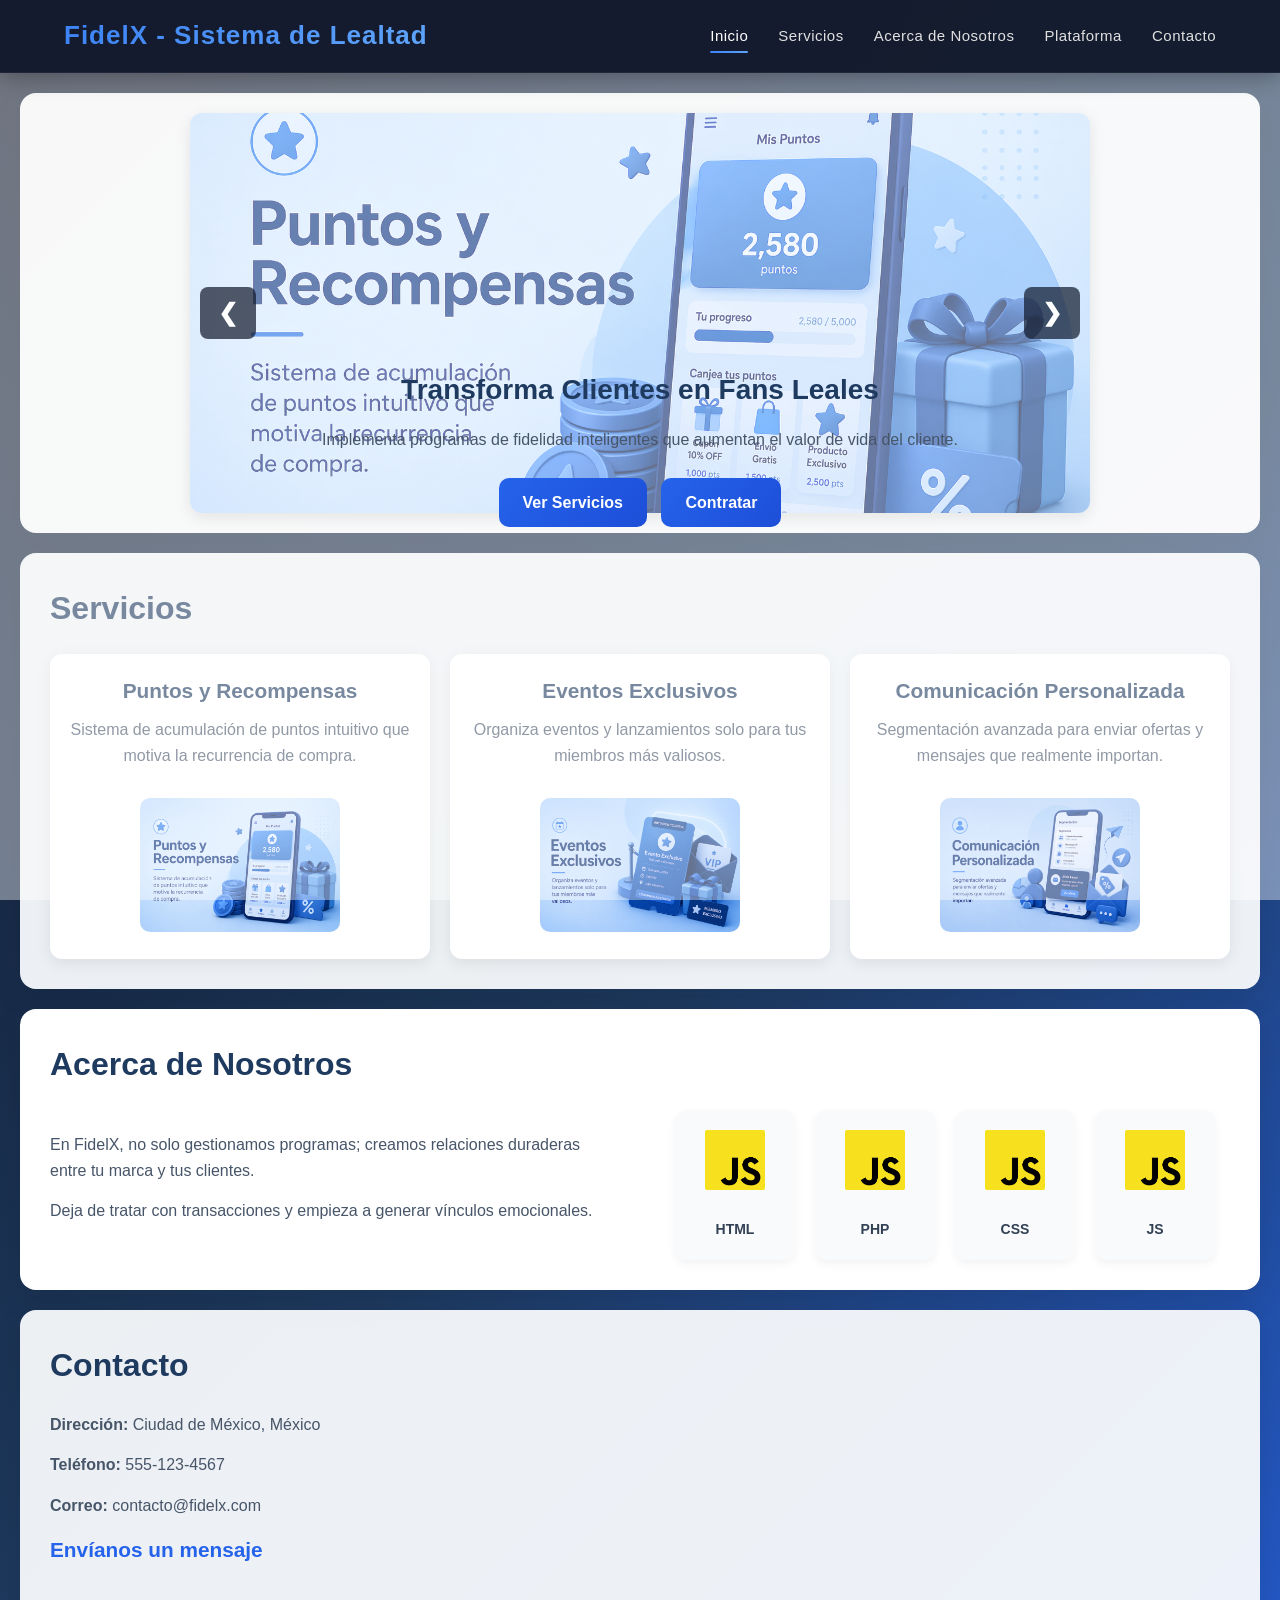
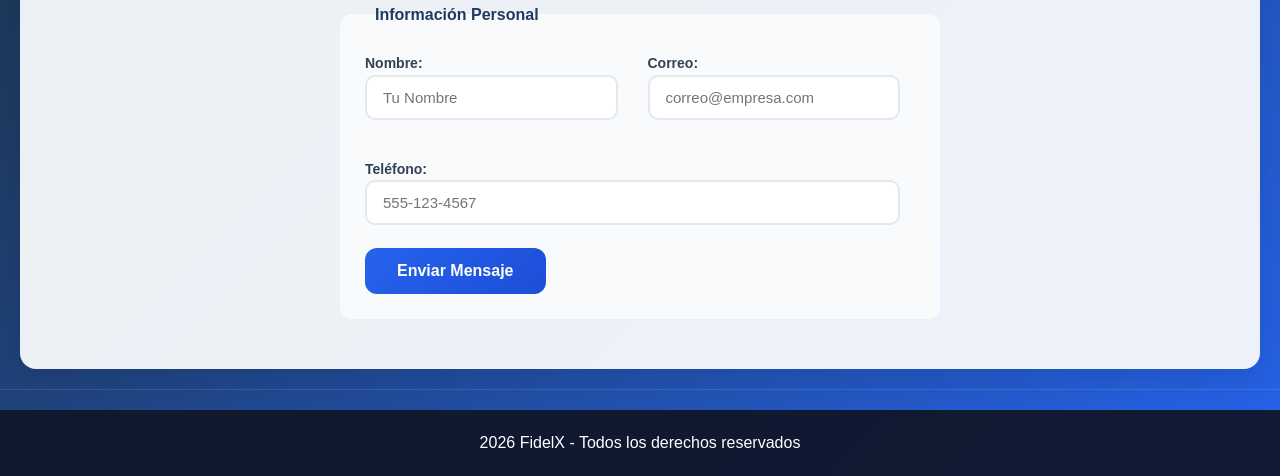
<file: html/index.html>
<!DOCTYPE html>
<html lang="es">

<head>
    <!-- Configuración básica -->
    <meta charset="UTF-8">
    <meta name="viewport" content="width=device-width, initial-scale=1.0">
    <title>Inicio - FidelX</title>

    <!-- Estilos generales -->
    <link rel="stylesheet" href="../css/styles.css">
</head>

<body>

    <!-- HEADER: aquí básicamente puse el título del sistema y el menú -->
    <header>
        <h1>FidelX - Sistema de Lealtad</h1>
        <nav>
            <ul>
                <!-- navegación entre páginas -->
                <li><a href="../html/index.html" class="active">Inicio</a></li>
                <li><a href="../html/servicios.html">Servicios</a></li>
                <li><a href="../html/acercanosotros.html">Acerca de Nosotros</a></li>
                <li><a href="../html/instalaciones.html">Plataforma</a></li>
                <li><a href="../html/contacto.html">Contacto</a></li>
            </ul>
        </nav>
    </header>

    <main>

        <!-- HERO: sección principal con carrusel -->
        <section id="Inicio" class="hero">
            <div class="slider-contenedor">
                <!-- imágenes que van cambiando -->
                <img src="../img/imgPuntos.png" class="slide slide-active">
                <img src="../img/imgEventos.png" class="slide">
                <img src="../img/imgComunidad.png" class="slide">

                <!-- botones para mover el slider -->
                <button id="prev">&#10094;</button>
                <button id="next">&#10095;</button>
            </div>

            <!-- texto encima del slider -->
            <div class="overlay">
                <div class="hero-texto">
                    <h2>Transforma Clientes en Fans Leales</h2>
                    <p>Implementa programas de fidelidad inteligentes que aumentan el valor de vida del cliente.</p>
                    <div class="botones">
                        <a href="#servicios" class="button">Ver Servicios</a>
                        <a href="#contacto" class="button">Contratar</a>
                    </div>
                </div>
            </div>
        </section>

        <!-- SERVICIOS: aquí muestro lo que ofrece el sistema -->
        <section id="servicios">
            <h2>Servicios</h2>
            <div class="servicios-contenedor">

                <!-- cada card es un servicio -->
                <div class="card">
                    <h3>Puntos y Recompensas</h3>
                    <p>Sistema de acumulación de puntos intuitivo que motiva la recurrencia de compra.</p>
                    <img src="../img/imgPuntos.png" class="img-servicio" width="200px" height="200px">
                </div>

                <div class="card">
                    <h3>Eventos Exclusivos</h3>
                    <p>Organiza eventos y lanzamientos solo para tus miembros más valiosos.</p>
                    <img src="../img/imgEventos.png" class="img-servicio" width="200px" height="200px">
                </div>

                <div class="card">
                    <h3>Comunicación Personalizada</h3>
                    <p>Segmentación avanzada para enviar ofertas y mensajes que realmente importan.</p>
                    <img src="../img/imgPersonalizada.png" class="img-servicio" width="200px" height="200px">
                </div>
            </div>
        </section>

        <!-- ACERCA DE: info del proyecto + tecnologías -->
        <section id="acercanosotros">
            <h2>Acerca de Nosotros</h2>
            <div class="acerca-flex">

                <!-- texto descriptivo -->
                <div class="acerca-texto">
                    <p>En FidelX, no solo gestionamos programas; creamos relaciones duraderas entre tu marca y tus clientes.</p>
                    <p>Deja de tratar con transacciones y empieza a generar vínculos emocionales.</p>
                </div>

                <!-- tecnologías (cada una tiene info oculta en data-info) -->
                <div class="acerca-contenedor">
                    <div class="tech" data-info="HTML es el lenguaje base para estructurar páginas web">
                        <img src="../img/javascript-logo-1.webp">
                        <h3>HTML</h3>
                    </div>

                    <div class="tech" data-info="PHP es un lenguaje de programación del lado del servidor">
                        <img src="../img/javascript-logo-1.webp">
                        <h3>PHP</h3>
                    </div>

                    <div class="tech" data-info="CSS es un lenguaje de estilos para páginas web">
                        <img src="../img/javascript-logo-1.webp">
                        <h3>CSS</h3>
                    </div>

                    <div class="tech" data-info="JS es un lenguaje de programación del lado del cliente">
                        <img src="../img/javascript-logo-1.webp">
                        <h3>JS</h3>
                    </div>
                </div>
            </div>

            <!-- aquí se muestra la info cuando haces click -->
            <div id="info-tech" class="info-tech"></div>
        </section>

        <!-- CONTACTO: sección para capturar datos -->
        <section id="contacto">
            <h2>Contacto</h2>
            <p><strong>Dirección:</strong> Ciudad de México, México</p>
            <p><strong>Teléfono:</strong> 555-123-4567</p>
            <p><strong>Correo:</strong> contacto@fidelx.com</p>

            <h3>Envíanos un mensaje</h3>

            <!-- formulario básico -->
            <form id="form" class="form">
                <fieldset>
                    <legend>Información Personal</legend>

                    <div class="fila">
                        <label>Nombre:
                            <input type="text" name="nombre" placeholder="Tu Nombre">
                        </label>
                        <br>

                        <label>Correo:
                            <input type="email" name="email" placeholder="correo@empresa.com">
                        </label>
                        <br>

                        <label>Teléfono:
                            <input type="tel" name="telefono" placeholder="555-123-4567">
                        </label>
                        <br>
                    </div>

                    <button type="submit">Enviar Mensaje</button>
                </fieldset>
            </form>
        </section>
    </main>

    <hr>

    <!-- footer simple -->
    <footer>2026 FidelX - Todos los derechos reservados</footer>

    <script>
        document.addEventListener("DOMContentLoaded", () => {

            // SLIDER 
            // aquí hago que el carrusel funcione automático y manual

            const slides = document.querySelectorAll('.slide');
            const prevBtn = document.getElementById('prev');
            const nextBtn = document.getElementById('next');

            let currentSlide = 0;

            function showSlide(index) {

                // quito la clase activa de todas
                slides.forEach(slide => {
                    slide.classList.remove('slide-active');
                });

                // controlo que no se salga del rango
                if (index >= slides.length) {
                    currentSlide = 0;
                } else if (index < 0) {
                    currentSlide = slides.length - 1;
                } else {
                    currentSlide = index;
                }

                // activo la actual
                slides[currentSlide].classList.add('slide-active');
            }

            if (prevBtn && nextBtn) {

                // botón anterior
                prevBtn.addEventListener('click', () => {
                    showSlide(currentSlide - 1);
                });

                // botón siguiente
                nextBtn.addEventListener('click', () => {
                    showSlide(currentSlide + 1);
                });

                // cambio automático cada 5 segundos
                setInterval(() => {
                    showSlide(currentSlide + 1);
                }, 5000);
            }

            //  TECNOLOGÍAS
            // cuando haces click muestra info abajo

            const techs = document.querySelectorAll(".tech");
            const infoTech = document.getElementById("info-tech");

            techs.forEach(tech => {
                tech.addEventListener("click", () => {
                    const info = tech.getAttribute("data-info");
                    infoTech.textContent = info;
                    infoTech.style.display = "block";
                });
            });

            // IMÁGENES SERVICIOS 
            // efecto zoom al hacer click

            const imgServicios = document.querySelectorAll(".img-servicio");

            imgServicios.forEach(img => {
                img.addEventListener("click", () => {
                    img.classList.toggle("zoomed");
                });
            });

            //  FORMULARIO 
            // validación básica

            const form = document.querySelector('form');

            form.addEventListener('submit', function (e) {

                e.preventDefault();

                const nombre = form.querySelector('input[name="nombre"]').value.trim();
                const email = form.querySelector('input[name="email"]').value.trim();
                const telefono = form.querySelector('input[name="telefono"]').value.trim();

                // valido que no estén vacíos
                if (nombre === '' || email === '' || telefono === '') {
                    alert('Todos los campos son obligatorios');
                    return;
                }

                // si pasa validación
                alert('Mensaje enviado correctamente');

                form.reset();
            });
        });
    </script>
</body>

</html>
</file>
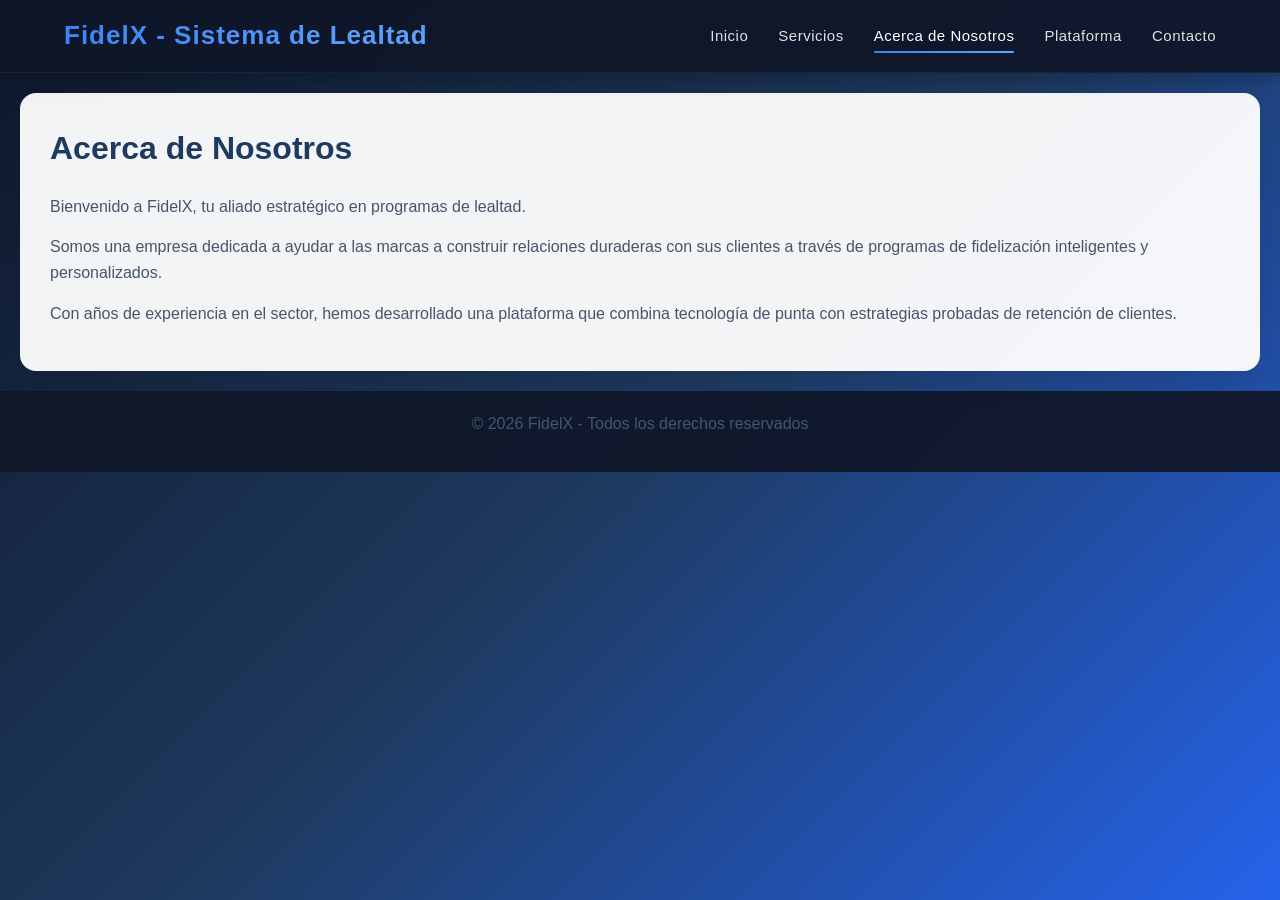
<file: html/acercanosotros.html>
<!DOCTYPE html>
<html lang="es">
<head>
    <meta charset="UTF-8">
    <meta name="viewport" content="width=device-width, initial-scale=1.0">
    <title>Acerca de Nosotros - FidelX</title>
    <link rel="stylesheet" href="../css/styles.css">
</head>
<body>
    <header>
        <h1>FidelX - Sistema de Lealtad</h1>
        <nav>
            <ul>
                <li><a href="../html/index.html">Inicio</a></li>
                <li><a href="../html/servicios.html">Servicios</a></li>
                <li><a href="../html/acercanosotros.html" class="active">Acerca de Nosotros</a></li>
                <li><a href="../html/instalaciones.html">Plataforma</a></li>
                <li><a href="../html/contacto.html">Contacto</a></li>
            </ul>
        </nav> 
    </header>

    <main>
        <section>
            <h2>Acerca de Nosotros</h2>
            <p>Bienvenido a FidelX, tu aliado estratégico en programas de lealtad.</p>
            <p>Somos una empresa dedicada a ayudar a las marcas a construir relaciones duraderas con sus clientes a través de programas de fidelización inteligentes y personalizados.</p>
            <p>Con años de experiencia en el sector, hemos desarrollado una plataforma que combina tecnología de punta con estrategias probadas de retención de clientes.</p>
        </section>
    </main>

    <footer>
        <p>&copy; 2026 FidelX - Todos los derechos reservados</p>
    </footer>
</body>
</html>
</file>
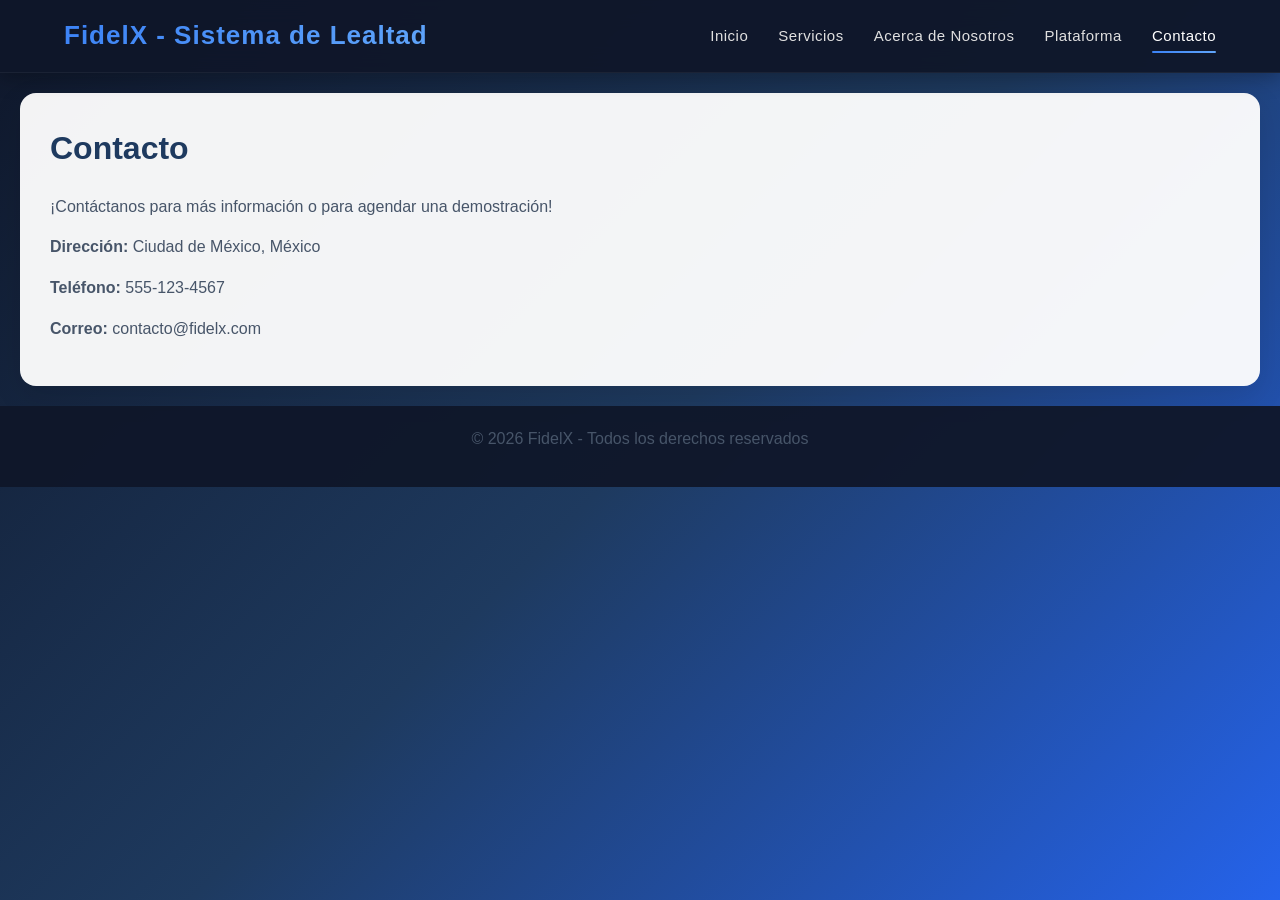
<file: html/contacto.html>
<!DOCTYPE html>
<html lang="es">
<head>
    <meta charset="UTF-8">
    <meta name="viewport" content="width=device-width, initial-scale=1.0">
    <title>Contacto - FidelX</title>
    <link rel="stylesheet" href="../css/styles.css">
</head>
<body>
    <header>
        <h1>FidelX - Sistema de Lealtad</h1>
        <nav>
            <ul>
                <li><a href="../html/index.html">Inicio</a></li>
                <li><a href="../html/servicios.html">Servicios</a></li>
                <li><a href="../html/acercanosotros.html">Acerca de Nosotros</a></li>
                <li><a href="../html/instalaciones.html">Plataforma</a></li>
                <li><a href="../html/contacto.html" class="active">Contacto</a></li>
            </ul>
        </nav> 
    </header>

    <main>
        <section>
            <h2>Contacto</h2>
            <p>¡Contáctanos para más información o para agendar una demostración!</p>
            <p><strong>Dirección:</strong> Ciudad de México, México</p>
            <p><strong>Teléfono:</strong> 555-123-4567</p>
            <p><strong>Correo:</strong> contacto@fidelx.com</p>
        </section>
    </main>

    <footer>
        <p>&copy; 2026 FidelX - Todos los derechos reservados</p>
    </footer>
</body>
</html>
</file>
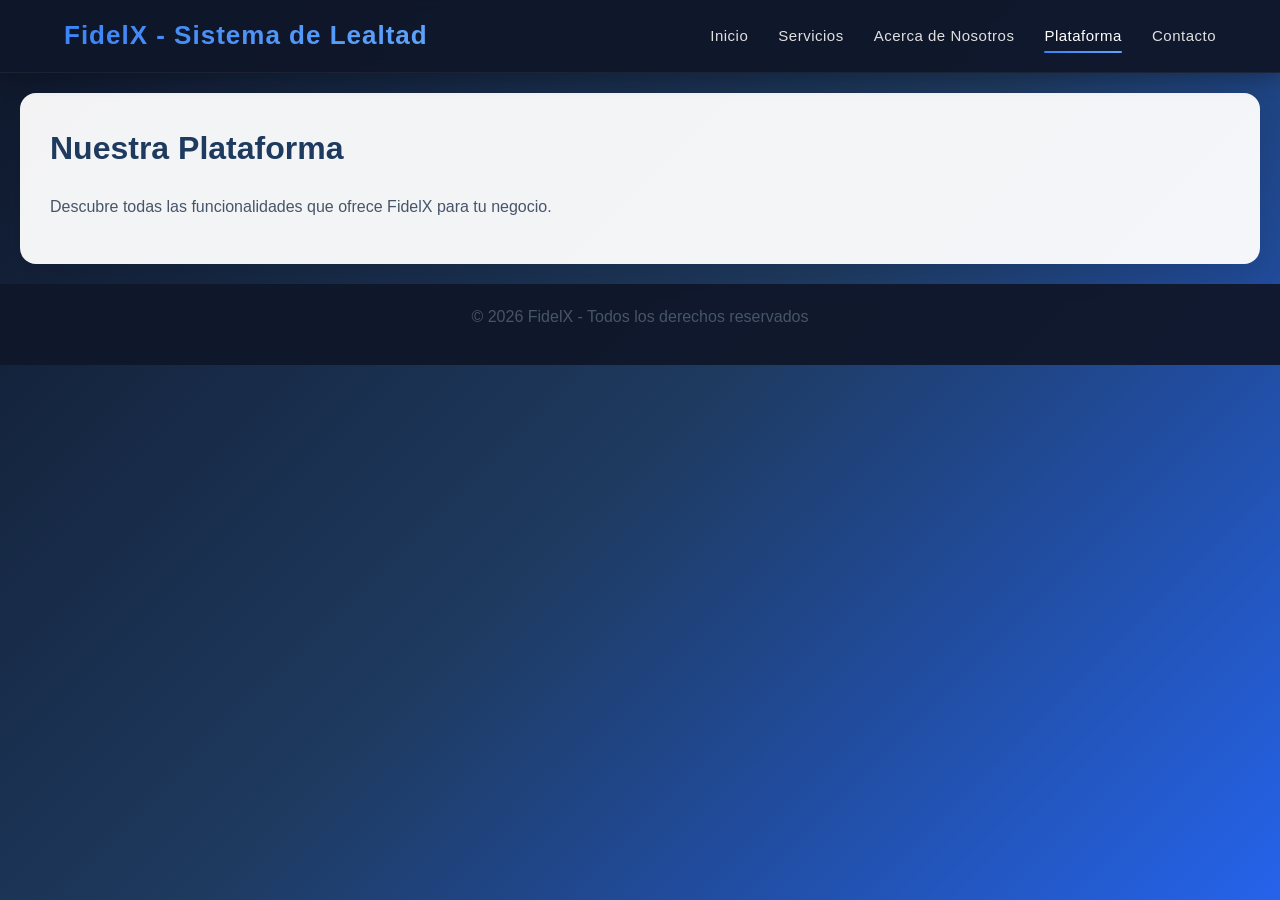
<file: html/instalaciones.html>
<!DOCTYPE html>
<html lang="es">
<head>
    <meta charset="UTF-8">
    <meta name="viewport" content="width=device-width, initial-scale=1.0">
    <title>Plataforma - FidelX</title>
    <link rel="stylesheet" href="../css/styles.css">
</head>
<body>
    <header>
        <h1>FidelX - Sistema de Lealtad</h1>
        <nav>
            <ul>
                <li><a href="../html/index.html">Inicio</a></li>
                <li><a href="../html/servicios.html">Servicios</a></li>
                <li><a href="../html/acercanosotros.html">Acerca de Nosotros</a></li>
                <li><a href="../html/instalaciones.html" class="active">Plataforma</a></li>
                <li><a href="../html/contacto.html">Contacto</a></li>
            </ul>
        </nav> 
    </header>   

    <main>
        <section>
            <h2>Nuestra Plataforma</h2>
            <p>Descubre todas las funcionalidades que ofrece FidelX para tu negocio.</p>
        </section>
    </main>

    <footer>
        <p>&copy; 2026 FidelX - Todos los derechos reservados</p>
    </footer>
</body>
</html>
</file>
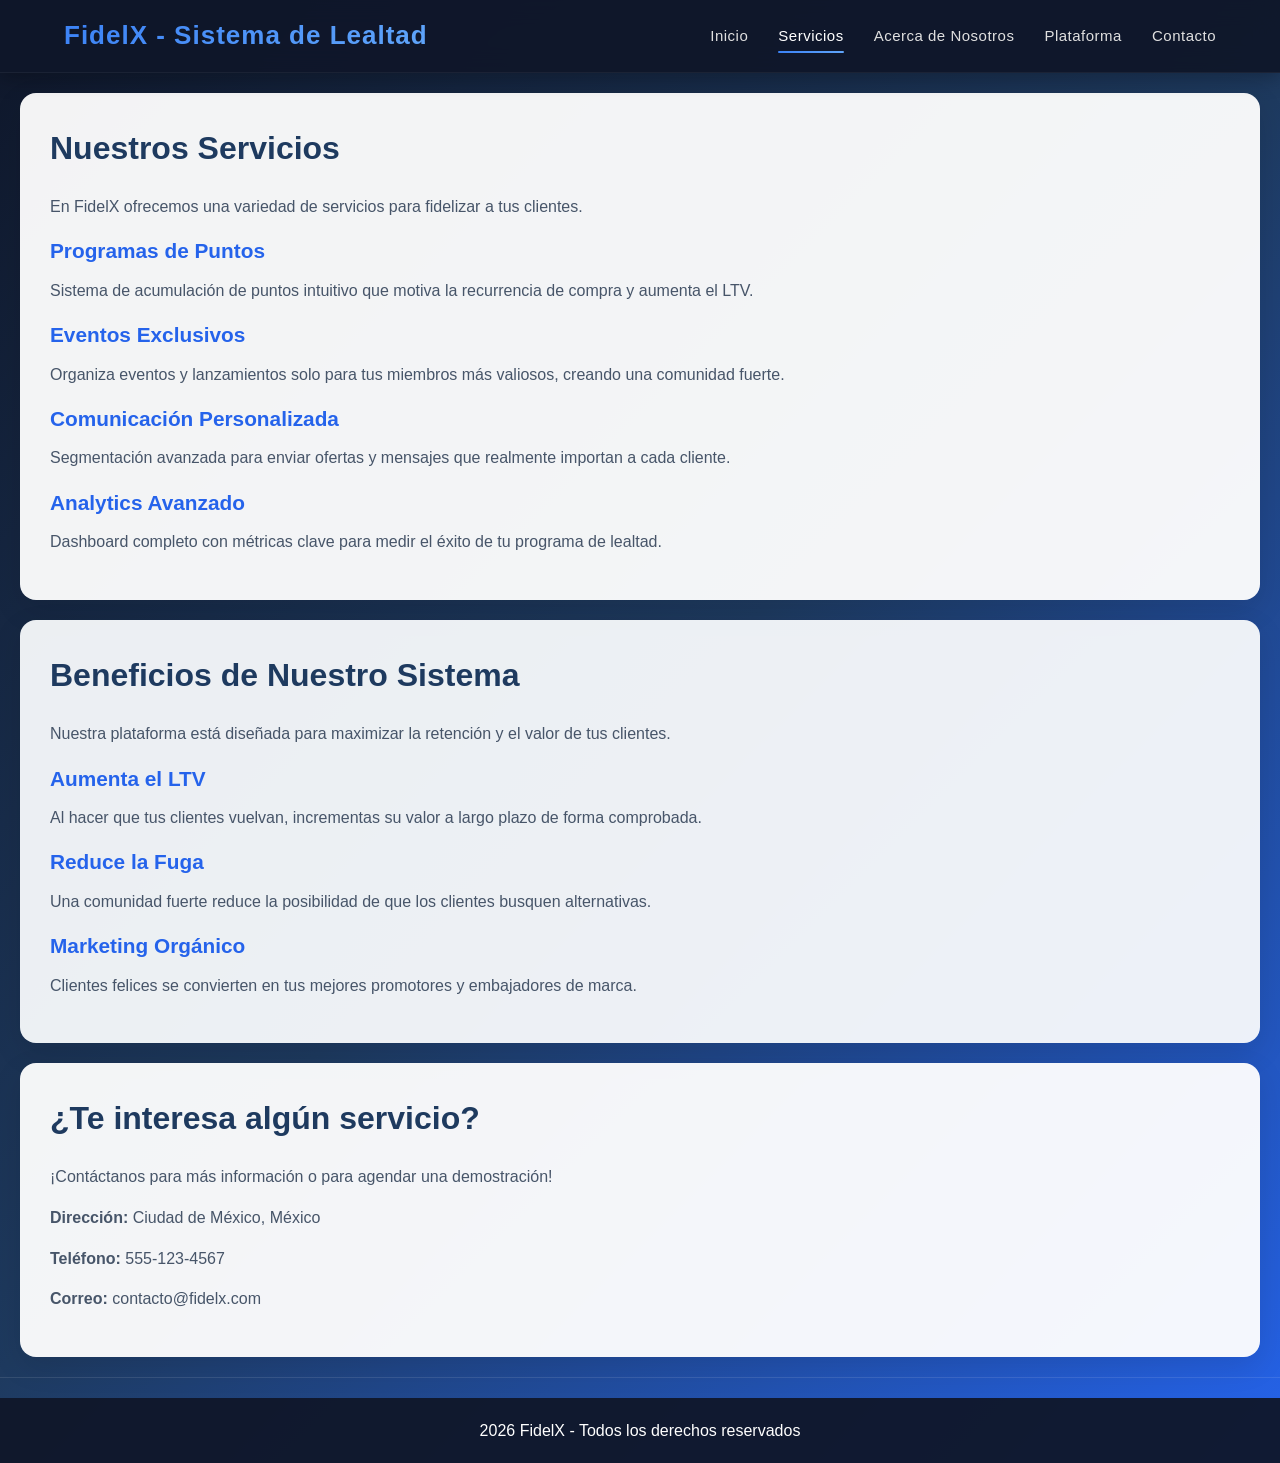
<file: html/servicios.html>
<!DOCTYPE html>
<html lang="es">
<head>
    <meta charset="UTF-8">
    <meta name="viewport" content="width=device-width, initial-scale=1.0">
    <title>Servicios - FidelX</title>
    <link rel="stylesheet" href="../css/styles.css">
</head>

<body>
    <header>
        <h1>FidelX - Sistema de Lealtad</h1>
        <nav>
            <ul>
                <li><a href="../html/index.html">Inicio</a></li>
                <li><a href="../html/servicios.html" class="active">Servicios</a></li>
                <li><a href="../html/acercanosotros.html">Acerca de Nosotros</a></li>
                <li><a href="../html/instalaciones.html">Plataforma</a></li>
                <li><a href="../html/contacto.html">Contacto</a></li>
            </ul>
        </nav> 
    </header>   

    <main>
        <section id="servicios">
            <h2>Nuestros Servicios</h2>
            <p>En FidelX ofrecemos una variedad de servicios para fidelizar a tus clientes.</p>

            <h3>Programas de Puntos</h3>
            <p>Sistema de acumulación de puntos intuitivo que motiva la recurrencia de compra y aumenta el LTV.</p>

            <h3>Eventos Exclusivos</h3>
            <p>Organiza eventos y lanzamientos solo para tus miembros más valiosos, creando una comunidad fuerte.</p>

            <h3>Comunicación Personalizada</h3>
            <p>Segmentación avanzada para enviar ofertas y mensajes que realmente importan a cada cliente.</p>

            <h3>Analytics Avanzado</h3>
            <p>Dashboard completo con métricas clave para medir el éxito de tu programa de lealtad.</p>
        </section>

        <section id="beneficios">
            <h2>Beneficios de Nuestro Sistema</h2>
            <p>Nuestra plataforma está diseñada para maximizar la retención y el valor de tus clientes.</p>

            <h3>Aumenta el LTV</h3>
            <p>Al hacer que tus clientes vuelvan, incrementas su valor a largo plazo de forma comprobada.</p>

            <h3>Reduce la Fuga</h3>
            <p>Una comunidad fuerte reduce la posibilidad de que los clientes busquen alternativas.</p>

            <h3>Marketing Orgánico</h3>
            <p>Clientes felices se convierten en tus mejores promotores y embajadores de marca.</p>
        </section>

        <section id="contacto">
            <h2>¿Te interesa algún servicio?</h2>
            <p>¡Contáctanos para más información o para agendar una demostración!</p>
            <p><strong>Dirección:</strong> Ciudad de México, México</p>
            <p><strong>Teléfono:</strong> 555-123-4567</p>
            <p><strong>Correo:</strong> contacto@fidelx.com</p>
        </section>
    </main>

    <hr>
  
    <footer>2026 FidelX - Todos los derechos reservados</footer>
</body>
</html>
</file>
<file: css/styles.css>
* {
    margin: 0;
    padding: 0;
    box-sizing: border-box;
}

body {
    font-family: 'Inter', -apple-system, BlinkMacSystemFont, sans-serif;
    background: linear-gradient(135deg, #0f172a 0%, #1e3a5f 50%, #2563eb 100%);
    min-height: 100vh;
    line-height: 1.6;
    color: #333;
}

header {
    background: rgba(15, 23, 42, 0.95);
    backdrop-filter: blur(12px);
    color: white;
    padding: 15px 5%;
    display: flex;
    justify-content: space-between;
    align-items: center;
    position: sticky;
    top: 0;
    z-index: 1000;
    box-shadow: 0 4px 20px rgba(0, 0, 0, 0.3);
    border-bottom: 1px solid rgba(255, 255, 255, 0.05);
}

header h1 {
    font-size: 26px;
    margin-bottom: 0;
    background: linear-gradient(135deg, #3b82f6, #60a5fa);
    -webkit-background-clip: text;
    -webkit-text-fill-color: transparent;
    background-clip: text;
    letter-spacing: 1px;
    white-space: nowrap;
}

nav ul {
    list-style: none;
    display: flex;
    gap: 30px;
    margin: 0;
    padding: 0;
}

nav li {
    position: relative;
}

nav a {
    color: #e0e0e0;
    text-decoration: none;
    font-size: 15px;
    font-weight: 500;
    letter-spacing: 0.5px;
    padding: 5px 0;
    transition: color 0.3s ease;
}

nav a::after {
    content: '';
    position: absolute;
    width: 0%;
    height: 2px;
    background: linear-gradient(90deg, #3b82f6, #60a5fa);
    bottom: -4px;
    left: 0;
    transition: width 0.3s ease;
    border-radius: 2px;
}

nav a:hover, nav a.active {
    color: #ffffff;
}

nav a:hover::after, nav a.active::after {
    width: 100%;
}

section {
    background: rgba(255, 255, 255, 0.95);
    margin: 20px;
    padding: 30px;
    border-radius: 16px;
    box-shadow: 0 10px 30px rgba(0, 0, 0, 0.1);
}

section:nth-child(even) {
    background: rgba(248, 250, 252, 0.95);
}

section:hover {
    transform: translateY(-5px);
    transition: all 0.3s ease;
}

h1 {
    margin-bottom: 10px;
}

h2 {
    margin-bottom: 20px;
    color: #1e3a5f;
    font-size: 2em;
    font-weight: 700;
}

h3 {
    margin-top: 15px;
    margin-bottom: 10px;
    color: #2563eb;
    font-size: 1.3em;
    font-weight: 600;
}

p {
    margin-bottom: 15px;
    color: #475569;
}

form {
    margin-top: 20px;
    display: flex;
    flex-direction: column;
}

.fila {
    display: flex;
    gap: 15px;
    flex-wrap: wrap;
}

.fila label {
    flex: 1;
    min-width: 200px;
    display: flex;
    flex-direction: column;
}

label {
    font-size: 14px;
    margin-bottom: 8px;
    font-weight: 600;
    color: #334155;
}

input[type="text"],
input[type="email"],
input[type="tel"] {
    padding: 12px 16px;
    margin-bottom: 15px;
    border-radius: 10px;
    border: 2px solid #e2e8f0;
    font-size: 15px;
    font-family: inherit;
    transition: all 0.3s;
    background: #ffffff;
}

input:focus {
    outline: none;
    border-color: #3b82f6;
    box-shadow: 0 0 0 4px rgba(59, 130, 246, 0.1);
}

button {
    align-self: flex-start;
    padding: 14px 32px;
    border: none;
    background: linear-gradient(135deg, #2563eb 0%, #1d4ed8 100%);
    color: white;
    border-radius: 12px;
    cursor: pointer;
    font-size: 16px;
    font-weight: 600;
    font-family: inherit;
    transition: all 0.3s cubic-bezier(0.4, 0, 0.2, 1);
}

button:hover {
    transform: translateY(-3px);
    box-shadow: 0 20px 40px rgba(37, 99, 235, 0.4);
}

footer {
    text-align: center;
    padding: 20px;
    background: rgba(15, 23, 42, 0.95);
    color: white;
    margin-top: 20px;
}

hr {
    border: none;
    border-top: 1px solid rgba(255, 255, 255, 0.1);
    margin: 0;
}

.servicios-contenedor {
    display: flex;
    gap: 20px;
    flex-wrap: wrap;
    justify-content: space-between;
}

.card {
    background: white;
    border-radius: 12px;
    padding: 20px;
    flex: 1;
    min-width: 250px;
    box-shadow: 0 4px 15px rgba(0, 0, 0, 0.08);
    transition: all 0.3s ease;
    text-align: center;
}

.card:hover {
    transform: translateY(-8px);
    box-shadow: 0 20px 40px rgba(37, 99, 235, 0.15);
}

.card img {
    width: 100%;
    max-width: 200px;
    height: auto;
    border-radius: 10px;
    margin-top: 15px;
}

.card h3 {
    color: #1e3a5f;
    margin-top: 0;
}

.hero {
    background: rgba(255, 255, 255, 0.95);
    margin: 20px;
    padding: 20px;
    border-radius: 16px;
    box-shadow: 0 10px 30px rgba(0, 0, 0, 0.1);
}

.slider-contenedor {
    position: relative;
    width: 100%;
    max-width: 900px;
    height: 400px;
    margin: auto;
    overflow: hidden;
    border-radius: 12px;
    box-shadow: 0 4px 15px rgba(0, 0, 0, 0.15);
}

.slide {
    position: absolute;
    top: 0;
    left: 0;
    width: 100%;
    height: 100%;
    opacity: 0;
    object-fit: cover;
    transition: opacity 1s ease;
}

.slide-active {
    opacity: 1;
}

.slider-contenedor button {
    position: absolute;
    top: 50%;
    transform: translateY(-50%);
    background: rgba(15, 23, 42, 0.7);
    color: white;
    border: none;
    padding: 12px 18px;
    cursor: pointer;
    font-size: 24px;
    border-radius: 8px;
    z-index: 10;
    transition: all 0.3s;
}

.slider-contenedor button:hover {
    background: rgba(37, 99, 235, 0.9);
}

#prev {
    left: 10px;
}

#next {
    right: 10px;
}

.overlay {
    position: absolute;
    top: 0;
    left: 0;
    width: 100%;
    height: 100%;
    display: flex;
    align-items: center;
    justify-content: center;
    background: rgba(255, 255, 255, 0.4);
    pointer-events: none;
}

.hero-texto {
    position: relative;
    z-index: 11;
    color: #1e3a5f;
    pointer-events: auto;
    text-align: center;
    padding: 20px;
}

.hero-texto h2 {
    font-size: 28px;
    margin-bottom: 15px;
    color: #1e3a5f;
}

.hero-texto p {
    color: #475569;
    font-size: 16px;
}

.botones {
    margin-top: 20px;
}

.button {
    background: linear-gradient(135deg, #2563eb 0%, #1d4ed8 100%);
    color: white;
    padding: 12px 24px;
    text-decoration: none;
    border-radius: 10px;
    margin: 5px;
    display: inline-block;
    transition: all 0.3s;
    font-weight: 600;
}

.button:hover {
    transform: translateY(-3px);
    box-shadow: 0 15px 30px rgba(37, 99, 235, 0.4);
}

#acercanosotros {
    background: white;
}

.acerca-flex {
    display: flex;
    align-items: center;
    justify-content: space-between;
    gap: 40px;
    flex-wrap: wrap;
}

.acerca-contenedor {
    display: flex;
    flex-wrap: wrap;
    justify-content: center;
    gap: 20px;
    flex: 1;
}

.acerca-texto {
    flex: 1;
    min-width: 300px;
}

.tech {
    background: #f8fafc;
    padding: 20px;
    text-align: center;
    border-radius: 12px;
    transition: all 0.3s ease;
    cursor: pointer;
    width: 120px;
    box-shadow: 0 4px 10px rgba(0, 0, 0, 0.05);
}

.tech img {
    width: 60px;
    margin-bottom: 10px;
}

.tech h3 {
    font-size: 14px;
    margin: 10px 0 0 0;
    color: #334155;
}

.tech:hover {
    transform: translateY(-8px) scale(1.05);
    background: linear-gradient(135deg, #2563eb 0%, #1d4ed8 100%);
    box-shadow: 0 15px 30px rgba(37, 99, 235, 0.3);
}

.tech:hover h3 {
    color: white;
}

.info-tech {
    margin-top: 20px;
    padding: 20px;
    background: linear-gradient(135deg, #1e3a5f 0%, #2563eb 100%);
    color: white;
    border-radius: 12px;
    display: none;
    text-align: center;
    font-weight: 500;
}

.img-servicio {
    transition: transform 0.3s ease;
    cursor: pointer;
}

.img-servicio.zoomed {
    transform: scale(1.4);
}

fieldset {
    border: none;
    background: #f8fafc;
    padding: 25px;
    border-radius: 12px;
    margin-top: 15px;
}

legend {
    font-size: 16px;
    font-weight: 600;
    color: #1e3a5f;
    padding: 0 10px;
}

.form {
    max-width: 600px;
    margin: 20px auto;
}

@media screen and (max-width: 768px) {
    header {
        flex-direction: column;
        padding: 15px 20px;
        gap: 15px;
    }

    header h1 {
        font-size: 22px;
        white-space: normal;
        text-align: center;
    }

    nav ul {
        flex-wrap: wrap;
        justify-content: center;
        gap: 15px;
    }

    nav a {
        font-size: 14px;
    }

    .hero {
        padding: 15px;
    }

    .slider-contenedor {
        height: 250px;
    }

    .hero-texto h2 {
        font-size: 22px;
    }

    .servicios-contenedor {
        flex-direction: column;
        align-items: center;
    }

    .card {
        width: 100%;
        max-width: 350px;
    }

    .acerca-flex {
        flex-direction: column;
        text-align: center;
    }

    .acerca-contenedor {
        justify-content: center;
    }

    .fila {
        flex-direction: column;
    }

    .fila label {
        width: 100%;
    }
}

@media screen and (max-width: 480px) {
    nav ul {
        flex-direction: column;
        align-items: center;
        gap: 10px;
        width: 100%;
    }
    
    nav li {
        width: 100%;
        text-align: center;
    }

    nav a {
        display: block;
        padding: 10px 0;
    }
    
    nav a::after {
        display: none;
    }

    .hero-texto h2 {
        font-size: 20px;
    }

    section {
        padding: 20px 15px;
    }

    h2 {
        font-size: 1.6em;
    }
}
</file>
